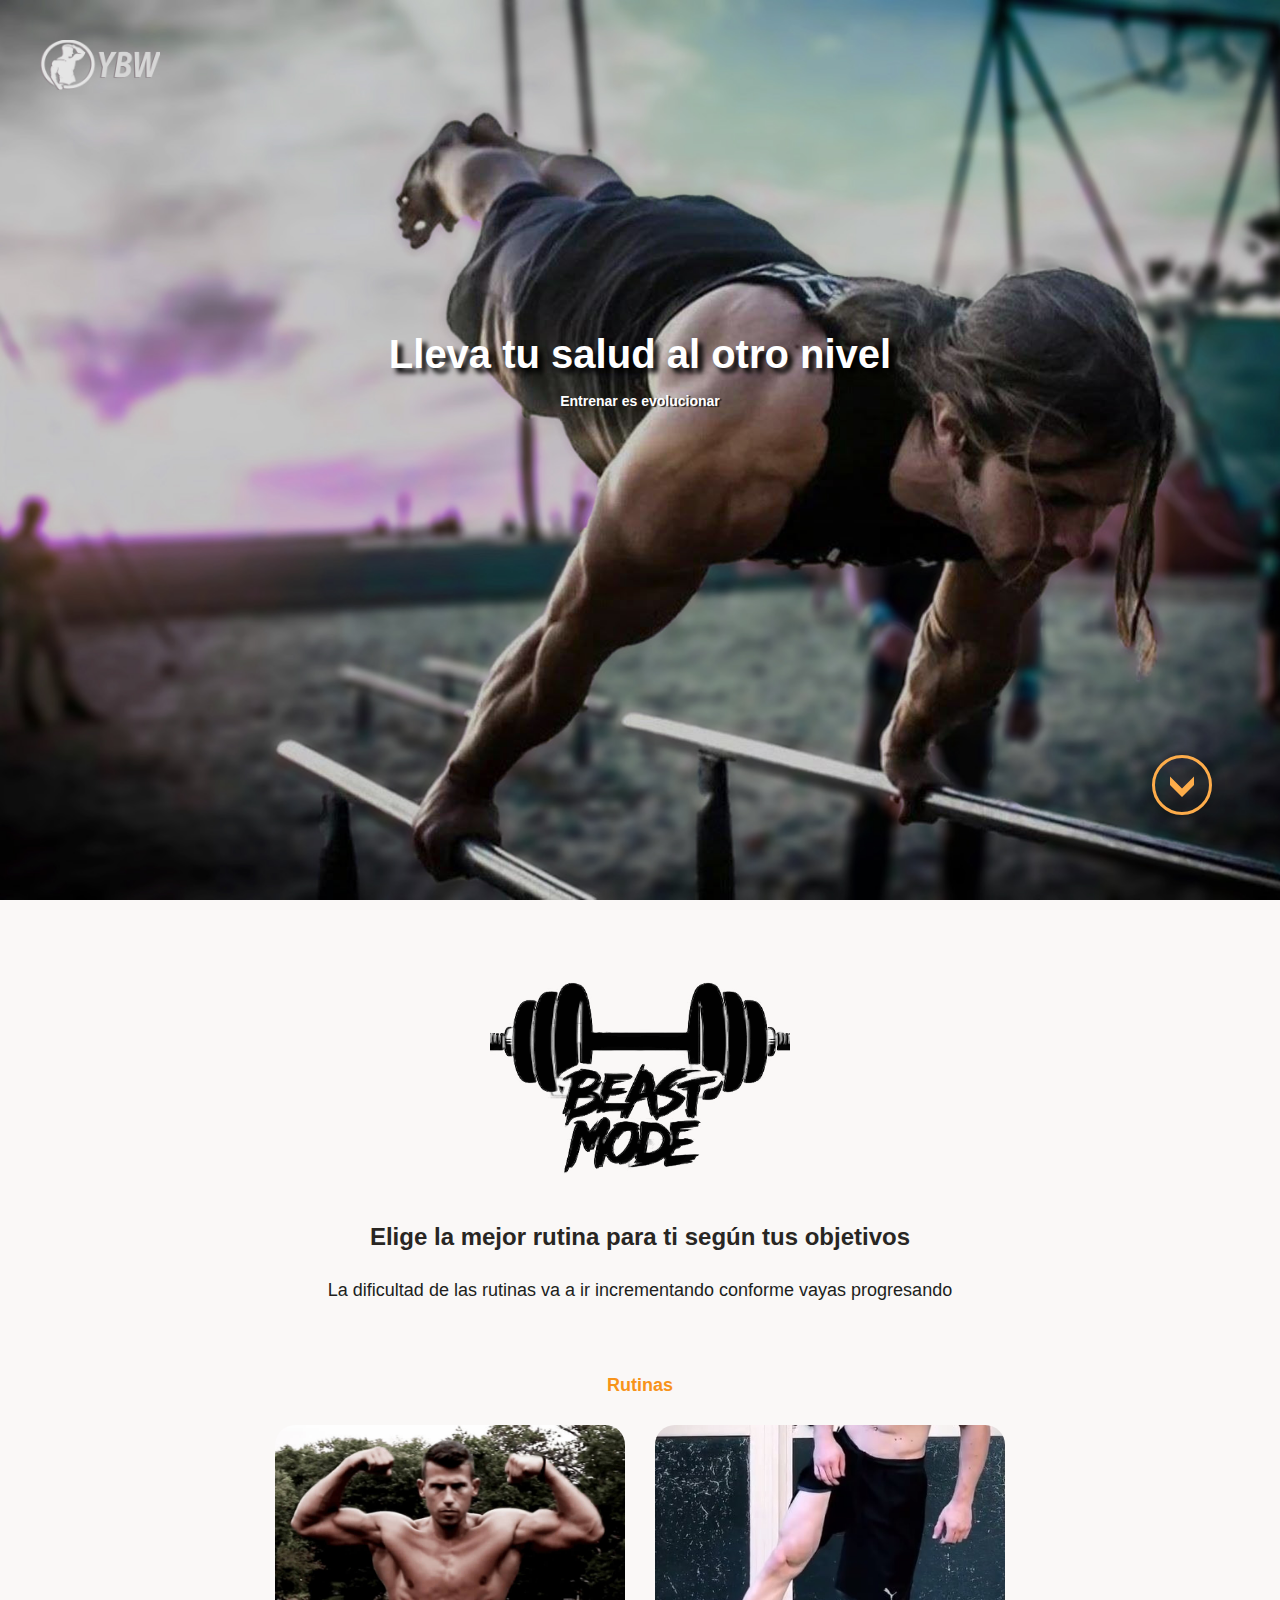
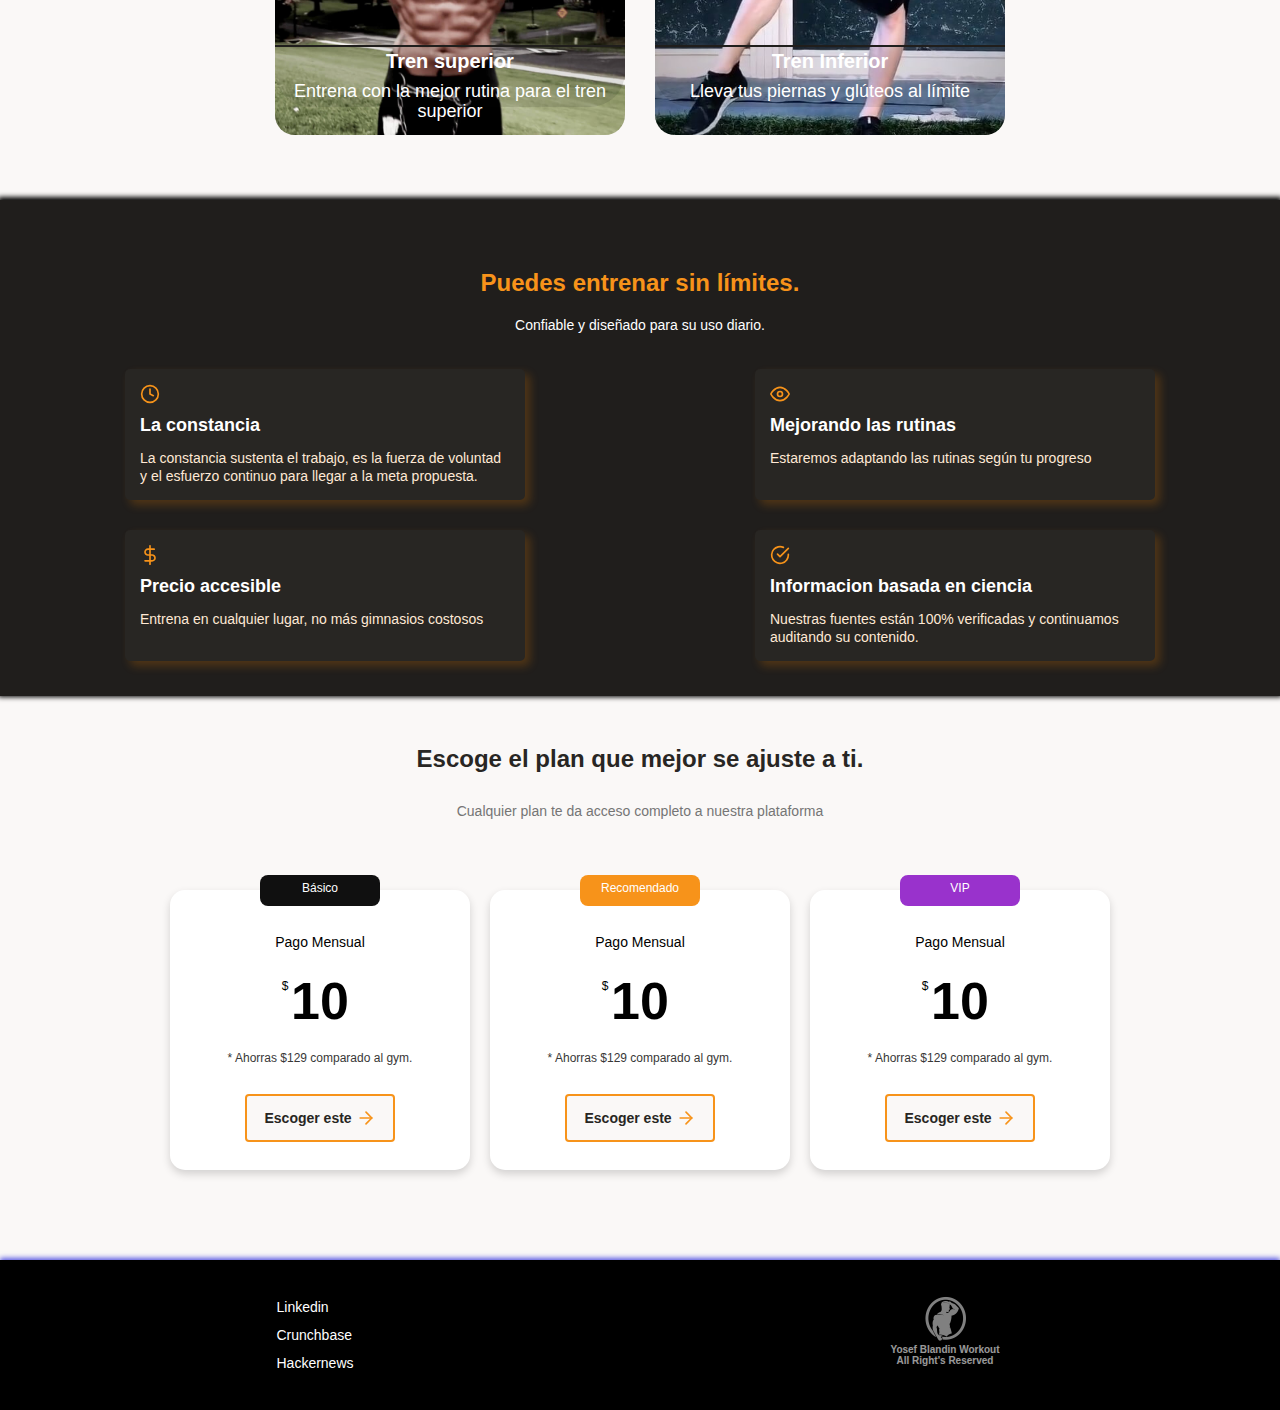
<file: index.html>
<!DOCTYPE html>
<html lang="en">
<head>
    <meta charset="UTF-8">
    <meta name="viewport" content="width=device-width, initial-scale=1.0">
    <title>Document</title>
    <link href=“https://fonts.googleapis.com/css2?family=DM+Sans:wght@400;500;700&family=Inter:wght@300;500&display=swap” />
    <link rel="stylesheet" href="css/styles.css">
    <link rel="stylesheet" href="css/tablet.css" media="(min-width: 768px)" />
    <link rel="stylesheet" href="css/desktop.css" media="(min-width:960px)">
</head>
<body>
    <header class="header" id="header">
    <img class="header__img" src="./assets/img/ybw_logo.png" alt="logo">
    <div class="header__title-container">
        <h1>Lleva tu salud al otro nivel</h1>
        <p>Entrenar es evolucionar</p>
        <a href="#plans" class="header__button"><span class="header__button--arrow"></span> </a>
    </div>
    </header>
    <main>
        <section class="exchange-container">
          <div class="exchange-container__backgroundImg"></div>
            <div class="exchange-container__title">
                <h2>Elige la mejor rutina para ti según tus objetivos</h2>
                <p>La dificultad de las rutinas va a ir incrementando conforme vayas progresando</p>
            </div>
            <h3 class="main-exercises-container-title">Rutinas</h3>
            <main class="exchange__exercises">
                        <a href="superior_train.html">
                            <span class="exercises__routine">
                                <div class="exercises__details">
                                    <h4 class="exercises__title">Tren superior</h4>
                                    <p>Entrena con la mejor rutina para el tren superior</p>
                                </div>
                            </span>
                        </a>
                        <a href="./lower_train.html">
                            <span class="exercises__routine exercises__routine--second-routine">
                                <div class="exercises__details">
                                    <h4 class="exercises__title">Tren Inferior</h4>
                                    <p>Lleva tus piernas y glúteos al límite</p>
                                </div>
                            </span>
                        </a>
                        </div>        
                        </div>
                </section>
            </main>
        <section class="productDescription">
            <div class="productDescription__title">
                <h2>Puedes entrenar sin límites.</h2>
                <p>Confiable y diseñado para su uso diario.</p>
            </div>
            <section class="productCards">
                <article class="productCards__productDetailCard">
                    <span class="clock"></span>
                    <p class="productDetailCard__title">La constancia</p>
                    <p class="productDetailCard__body">La constancia sustenta el trabajo, es la fuerza de voluntad y el esfuerzo continuo para llegar a la meta propuesta.</p>
                </article>
                <article class="productCards__productDetailCard">
                    <span class="eye"></span>
                    <p class="productDetailCard__title">Mejorando las rutinas</p>
                    <p class="productDetailCard__body">Estaremos adaptando las rutinas según tu progreso</p>
                </article>
                <article class="productCards__productDetailCard">
                    <span class="dollar"></span>
                    <p class="productDetailCard__title">Precio accesible</p>
                    <p class="productDetailCard__body">Entrena en cualquier lugar, no más gimnasios costosos</p>
                </article>
                <article class="productCards__productDetailCard">
                    <span class="checkCircle"></span>
                    <p class="productDetailCard__title">Informacion basada en ciencia</p>
                    <p class="productDetailCard__body">Nuestras fuentes están 100% verificadas y continuamos auditando su contenido.</p>
                </article>
            </section>
        </section>
        <section class="bitcoinImg-container">
            <h2>Comienza hoy.</h2>
            <picture>
                
            </picture>
        </section>
        <section class="plans" id="plans">
            <div class="plans__title">
                <h2>
                    Escoge el plan que mejor se ajuste a ti.
                </h2>
                <p>Cualquier plan te da acceso completo a nuestra plataforma</p>
            </div>
                <section class="plans__slider"> 
                    <article class="slider__card">
                        <p class="recommended basic">Básico</p>
                        <div class="slider__card__info-container">
                            <h3 class="info-container__title">Pago Mensual</h3>
                            <p class="info-container__price"><span>$</span> 10</p>
                            <p class="info-container__saving">* Ahorras $129 comparado al gym.</p>
                            <button class="info-container__ca">Escoger este <span></span></button>
                        </div>
                    </article>
                    <article class="slider__card">
                        <p class="recommended recommended">Recomendado</p>
                        <div class="slider__card__info-container">
                            <h3 class="info-container__title">Pago Mensual</h3>
                            <p class="info-container__price"><span>$</span> 10</p>
                            <p class="info-container__saving">* Ahorras $129 comparado al gym.</p>
                            <button class="info-container__ca">Escoger este <span></span></button>
                        </div>
                    </article>
                    <article class="slider__card">
                        <p class="recommended vip">VIP</p>
                        <div class="slider__card__info-container">
                            <h3 class="info-container__title">Pago Mensual</h3>
                            <p class="info-container__price"><span>$</span> 10</p>
                            <p class="info-container__saving">* Ahorras $129 comparado al gym.</p>
                            <button class="info-container__ca">Escoger este <span></span></button>
                        </div>
                    </article>
                </section>
            
        </section>
    </main>
    <footer class="footer">
    <section class="footer__left">
        <ul>
            <li><a href="#">Linkedin</a> </li>
            <li><a href="#">Crunchbase</a> </li>
            <li><a href="#">Hackernews</a> </li>
        </ul>
    </section>
    <section class="footer__right">
        <img src="./assets/img/ybw-logo1.png" alt="Logo de Batatabit 2020">
        <p>Yosef Blandin Workout</p>
        <p>All Right's Reserved</p>
    </section>
    </footer>
    <script src="./js/app.js"></script>
</body>
</html>
</file>
<file: css/styles.css>
* {
  -webkit-box-sizing: border-box;
          box-sizing: border-box;
  margin: 0;
  padding: 0;
}

html {
  font-size: 62.5%;
  scroll-behavior: smooth;
  font-family: 'Segoe UI', Tahoma, Geneva, Verdana, sans-serif;
}

.header {
  position: relative;
  display: -webkit-box;
  display: -ms-flexbox;
  display: flex;
  -webkit-box-orient: vertical;
  -webkit-box-direction: normal;
      -ms-flex-direction: column;
          flex-direction: column;
  -webkit-box-pack: space-evenly;
      -ms-flex-pack: space-evenly;
          justify-content: space-evenly;
  width: 100%;
  min-width: 320px;
  height: 334px;
  text-align: center;
  background-color: #282623;
  background: url(../assets/img/background1.jpg) no-repeat center/cover;
}

.header__img {
  width: 120px;
  height: 50px;
  margin-top: 40px;
  -ms-flex-item-align: center;
      -ms-grid-row-align: center;
      align-self: center;
}

.header__title-container {
  width: 90%;
  min-width: 288px;
  max-width: 900px;
  height: 218px;
  margin-top: 60px;
  text-align: center;
  -ms-flex-item-align: center;
      -ms-grid-row-align: center;
      align-self: center;
}

.header h1 {
  font-size: 2.4rem;
  font-weight: bold;
  line-height: 2.6rem;
  color: #fff;
  text-shadow: 5px 5px 5px black;
}

.header p {
  margin-top: 25px;
  font-size: 1.4rem;
  font-weight: 600;
  line-height: 1.8rem;
  color: #fff;
  text-shadow: 2px 1px 1px #201E1C;
}

.header .header__button {
  position: absolute;
  top: 270px;
  left: calc(50% - 115px);
  display: block;
  margin-top: 35px;
  padding: 15px;
  width: 229px;
  height: 48px;
  text-decoration: none;
  font-size: 1.4rem;
  font-weight: bold;
  color: #282623;
  border: none;
  border-radius: 5px;
  background-color: #FAF8F7;
  -webkit-box-shadow: 0px 0px 13px rgba(89, 73, 80, 0.16);
          box-shadow: 0px 0px 13px rgba(89, 73, 80, 0.16);
  -webkit-transition: 0.5s;
  transition: 0.5s;
}

.header .header__button::before {
  content: 'Conoce Nuestros Planes';
}

.header .header__button:active, .header .header__button:hover {
  -webkit-transform: scale(1.1);
          transform: scale(1.1);
}

.header .header__button--arrow {
  display: inline-block;
  width: 20px;
  height: 20px;
  margin-bottom: 10px;
  background-size: cover;
  background-position: center;
  background-repeat: no-repeat;
  width: 13px;
  height: 8px;
  margin-bottom: 0;
  margin-left: 10px;
  background-image: url(../assets/icons/down-arrow.svg);
  -webkit-transition: 1s;
  transition: 1s;
}

.header .header__button--arrow--up {
  background-image: url(../assets/icons/up-arrow.svg);
}

.exchange-container {
  width: 100%;
  height: auto;
  padding-top: 80px;
  padding-bottom: 50px;
  text-align: center;
  background-color: #FAF8F7;
}

.exchange-container__title {
  width: 90%;
  min-width: 288px;
  max-width: 900px;
  margin: 0 auto;
}

.exchange-container__backgroundImg {
  width: 300px;
  height: 200px;
  margin: 0 auto;
  margin-bottom: 50px;
  background: url("../assets/img/main__exchange--logo.png") no-repeat center/cover;
}

.exchange-container h2 {
  margin-bottom: 30px;
  font-size: 2.4rem;
  font-weight: bold;
  line-height: 2.6rem;
  color: #282623;
}

.exchange-container p {
  margin-bottom: 60px;
  font-size: 1.8rem;
  font-weight: 400;
  line-height: 2rem;
  color: #201E1C;
}

.exchange-container .main-exercises-container-title {
  text-align: center;
  margin: 15px;
  font-size: 1.8rem;
  color: #F7931A;
}

.exchange-container .exchange__exercises {
  position: relative;
  display: -webkit-box;
  display: -ms-flexbox;
  display: flex;
  -webkit-box-orient: vertical;
  -webkit-box-direction: normal;
      -ms-flex-direction: column;
          flex-direction: column;
  -webkit-box-pack: center;
      -ms-flex-pack: center;
          justify-content: center;
  -webkit-box-align: center;
      -ms-flex-align: center;
          align-items: center;
  width: 100vw;
  max-width: 100%;
  overflow-y: hidden;
  scroll-snap-align: center;
  -ms-scroll-snap-type: x proximity;
      scroll-snap-type: x proximity;
  overflow-x: scroll;
  overscroll-behavior-x: contain;
}

.exchange-container .exchange__exercises a {
  text-decoration: none;
}

.exchange-container .exchange__exercises .exercises__routine {
  display: inline-block;
  width: 95vw;
  -ms-grid-column-align: center;
      justify-self: center;
  max-width: 350px;
  margin: 20px 0;
  height: 310px;
  border-radius: 20px;
  background: url(../assets/img/superior_train.jpg) no-repeat center/cover;
  -webkit-transition: 0.25s;
  transition: 0.25s;
  -webkit-transform-origin: center;
          transform-origin: center;
}

.exchange-container .exchange__exercises .exercises__routine:hover {
  -webkit-transform: scale(1.05);
          transform: scale(1.05);
  -webkit-transition: 0.25s;
  transition: 0.25s;
}

.exchange-container .exchange__exercises .exercises__routine--second-routine {
  background-image: url(../assets/img/lower_train.jpg);
}

.exchange-container .exchange__exercises .exercises__routine .exercises__details {
  position: relative;
  padding: 5px;
  display: -webkit-box;
  display: -ms-flexbox;
  display: flex;
  -webkit-box-orient: vertical;
  -webkit-box-direction: normal;
      -ms-flex-direction: column;
          flex-direction: column;
  margin: auto;
  width: 100%;
  height: 20%;
  top: 220px;
  right: 0;
  bottom: 0;
  left: 0;
  font-size: 2rem;
  font-weight: 500;
  line-height: 1.9rem;
  color: #fff;
  background-color: rgba(7, 7, 7, 0.1);
  border-radius: 0 0 35px 35px;
  border-top: 2px solid #201E1C;
}

.exchange-container .exchange__exercises .exercises__routine .exercises__details p {
  margin-top: 10px;
  color: #fff;
}

.productDescription {
  position: relative;
  width: 100%;
  min-width: 320px;
  height: auto;
  padding: 20px 10px;
  background-color: #201E1C;
  -webkit-box-shadow: 0px -1px 5px 2px black;
          box-shadow: 0px -1px 5px 2px black;
}

.productDescription__title {
  width: 90%;
  min-width: 288px;
  height: auto;
  margin: 0 auto;
  margin-top: 50px;
  text-align: center;
}

.productDescription__title h2 {
  margin-bottom: 20px;
  font-size: 2.4rem;
  font-weight: bold;
  line-height: 2.6rem;
  color: #F7931A;
}

.productDescription__title p {
  margin-bottom: 20px;
  font-size: 1.4rem;
  font-weight: 500;
  line-height: 1.8rem;
  color: #fff;
}

.productDescription .productCards__productDetailCard {
  width: 90%;
  min-width: 288px;
  max-width: 400px;
  height: auto;
  margin: 15px auto;
  padding: 15px 15px;
  background-color: #282623;
  border-radius: 5px;
  -webkit-box-shadow: 5px 5px 10px rgba(246, 132, 0, 0.23);
          box-shadow: 5px 5px 10px rgba(246, 132, 0, 0.23);
}

.productDescription .productCards__productDetailCard span {
  display: inline-block;
  width: 20px;
  height: 20px;
  margin-bottom: 10px;
  background-size: cover;
  background-position: center;
  background-repeat: no-repeat;
}

.productDescription .productCards__productDetailCard .clock {
  background-image: url(../assets/icons/clock.svg);
}

.productDescription .productCards__productDetailCard .eye {
  background-image: url(../assets/icons/eye.svg);
}

.productDescription .productCards__productDetailCard .dollar {
  background-image: url(../assets/icons/dollar-sign.svg);
}

.productDescription .productCards__productDetailCard .checkCircle {
  background-image: url(../assets/icons/check-circle.svg);
}

.productDescription .productCards__productDetailCard .productDetailCard__title {
  margin-bottom: 15px;
  font-size: 1.8rem;
  font-weight: bold;
  line-height: 1.8rem;
  color: #fff;
}

.productDescription .productCards__productDetailCard .productDetailCard__body {
  font-size: 1.4rem;
  font-weight: 500;
  line-height: 1.8rem;
  color: #FFE9D5;
}

.bitcoinImg-container {
  display: inline-block;
  width: 20px;
  height: 20px;
  margin-bottom: 10px;
  background-size: cover;
  background-position: center;
  background-repeat: no-repeat;
  width: 100%;
  min-width: 320px;
  height: 46vh;
  background-image: url(../assets/img/bigbaby.jpg);
}

.bitcoinImg-container h2 {
  padding-top: 40px;
  font-size: 2.4rem;
  font-weight: bold;
  line-height: 2.6rem;
  text-align: center;
  color: #fff;
}

.plans {
  width: 100%;
  min-width: 320px;
  padding-bottom: 70px;
  text-align: center;
  background-color: #FAF8F7;
}

.plans__title {
  width: 90%;
  min-width: 288px;
  height: auto;
  margin: 0 auto;
  margin-bottom: 50px;
}

.plans__title h2 {
  padding-top: 50px;
  font-size: 2.4rem;
  font-weight: bold;
  line-height: 2.6rem;
  color: #282623;
}

.plans__title p {
  padding-top: 30px;
  font-size: 1.4rem;
  font-weight: 500;
  line-height: 1.8rem;
  color: #757575;
}

.plans__slider {
  display: -webkit-box;
  display: -ms-flexbox;
  display: flex;
  -webkit-box-align: center;
      -ms-flex-align: center;
          align-items: center;
  -webkit-column-gap: 20px;
          column-gap: 20px;
  height: 316px;
  padding: 0 10px;
  min-height: 316px;
  overflow-x: scroll;
  overflow-y: hidden;
  overscroll-behavior-x: contain;
  -ms-scroll-snap-type: x proximity;
      scroll-snap-type: x proximity;
}

.plans__slider .slider__card {
  display: -webkit-box;
  display: -ms-flexbox;
  display: flex;
  -webkit-box-pack: center;
      -ms-flex-pack: center;
          justify-content: center;
  position: relative;
  width: 70%;
  min-width: 250px;
  max-width: 300px;
  height: 250px;
  background-color: #fff;
  border-radius: 15px;
  -webkit-box-shadow: 0 4px 8px rgba(8, 8, 8, 0.16);
          box-shadow: 0 4px 8px rgba(8, 8, 8, 0.16);
}

.plans__slider .slider__card .recommended {
  position: absolute;
  width: 120px;
  height: 31px;
  padding: 6px;
  top: -15px;
  left: calc(50% - 60px);
  font-size: 1.2rem;
  color: #fff;
  background-color: #F7931A;
  border-radius: 8px;
}

.plans__slider .slider__card .basic {
  background-color: #101010;
}

.plans__slider .slider__card .vip {
  background-color: darkorchid;
}

.plans__slider .slider__card .slider__card__info-container {
  display: -webkit-box;
  display: -ms-flexbox;
  display: flex;
  -webkit-box-orient: vertical;
  -webkit-box-direction: normal;
      -ms-flex-direction: column;
          flex-direction: column;
  -webkit-box-pack: space-evenly;
      -ms-flex-pack: space-evenly;
          justify-content: space-evenly;
  -webkit-box-align: center;
      -ms-flex-align: center;
          align-items: center;
}

.plans__slider .slider__card .slider__card__info-container .info-container__title {
  padding-top: 15px;
  font-size: 1.4rem;
  font-weight: 500;
  line-height: 1.8rem;
  color: black;
}

.plans__slider .slider__card .slider__card__info-container .info-container__price {
  font-size: 5.2rem;
  font-weight: bold;
  line-height: 4.3rem;
  color: black;
}

.plans__slider .slider__card .slider__card__info-container .info-container__price span {
  position: absolute;
  top: 60px;
  right: 70px;
  left: 0;
  font-size: 1.2rem;
  font-weight: 500;
}

.plans__slider .slider__card .slider__card__info-container .info-container__saving {
  font-size: 1.2rem;
  color: #383737;
}

.plans__slider .slider__card .slider__card__info-container .info-container__ca {
  width: 150px;
  height: 48px;
  font-size: 1.4rem;
  font-weight: bold;
  line-height: 1.8rem;
  color: #282623;
  background-color: #faf8f7;
  border-radius: 4px;
  border: 2px solid #F7931A;
  cursor: pointer;
}

.plans__slider .slider__card .slider__card__info-container .info-container__ca span {
  display: inline-block;
  width: 20px;
  height: 20px;
  margin-bottom: 10px;
  background-size: cover;
  background-position: center;
  background-repeat: no-repeat;
  vertical-align: text-bottom;
  margin: -2px 0;
  background-image: url(../assets/icons/arrow-right-orange.svg);
}

.footer {
  position: relative;
  display: -webkit-box;
  display: -ms-flexbox;
  display: flex;
  width: 100%;
  height: 150px;
  background: black;
  -webkit-box-shadow: 0 -2px 5px #5857e2;
          box-shadow: 0 -2px 5px #5857e2;
}

.footer section {
  display: -webkit-box;
  display: -ms-flexbox;
  display: flex;
  -webkit-box-align: center;
      -ms-flex-align: center;
          align-items: center;
  -webkit-box-pack: center;
      -ms-flex-pack: center;
          justify-content: center;
  width: 50%;
}

.footer__left ul {
  font-size: 1.4rem;
  font-weight: 500;
  line-height: 1.8rem;
  list-style: none;
}

.footer__left ul li {
  margin: 10px 0;
}

.footer__left ul li a {
  text-decoration: none;
  color: #fff;
}

.footer__right img {
  width: 50px;
}

.footer__right {
  display: -webkit-box;
  display: -ms-flexbox;
  display: flex;
  -webkit-box-orient: vertical;
  -webkit-box-direction: normal;
      -ms-flex-direction: column;
          flex-direction: column;
  text-align: center;
  margin-bottom: 10px;
  margin-right: 20px;
  font-weight: bold;
  color: #fff;
  opacity: 0.6;
}
/*# sourceMappingURL=styles.css.map */
</file>
<file: css/tablet.css>
.exchange-container {
  display: -webkit-box;
  display: -ms-flexbox;
  display: flex;
  -webkit-box-orient: vertical;
  -webkit-box-direction: normal;
      -ms-flex-direction: column;
          flex-direction: column;
}

.exchange-container .exchange__exercises {
  -webkit-box-orient: horizontal;
  -webkit-box-direction: normal;
      -ms-flex-direction: row;
          flex-direction: row;
  -webkit-column-gap: 30px;
          column-gap: 30px;
  overflow: hidden;
}

.bitcoinImg-container {
  display: none;
}
/*# sourceMappingURL=tablet.css.map */
</file>
<file: css/desktop.css>
.header {
  -webkit-box-orient: horizontal;
  -webkit-box-direction: normal;
      -ms-flex-direction: row;
          flex-direction: row;
  -webkit-box-pack: start;
      -ms-flex-pack: start;
          justify-content: start;
  height: 100vh;
  min-width: 100%;
}

.header__img {
  position: absolute;
  margin: 40px;
  -ms-flex-item-align: start;
      align-self: flex-start;
}

.header__title-container {
  margin: 0 auto;
}

.header h1 {
  font-size: 4rem;
}

.header .header__button {
  display: -webkit-box;
  display: -ms-flexbox;
  display: flex;
  -webkit-box-pack: center;
      -ms-flex-pack: center;
          justify-content: center;
  z-index: 10;
  position: fixed;
  left: 90vw;
  top: 80vh;
  border-radius: 50%;
  width: 60px;
  height: 60px;
  background-color: transparent;
  border: 3px solid #fdac4a;
  -webkit-box-shadow: 0px 0px 13px rgba(0, 0, 0, 0.3);
          box-shadow: 0px 0px 13px rgba(0, 0, 0, 0.3);
}

.header .header__button::before {
  display: none;
}

.header .header__button .header__button--arrow {
  width: 100%;
  height: 100%;
  margin: 0;
}

.exchange-container {
  height: 100vh;
}

.productCards {
  display: -ms-grid;
  display: grid;
  -ms-grid-columns: (1fr)[2];
      grid-template-columns: repeat(2, 1fr);
}

.plans__slider {
  -webkit-box-pack: center;
      -ms-flex-pack: center;
          justify-content: center;
  padding: 20px 0;
  overflow: hidden;
  height: auto;
}

.plans__slider .slider__card {
  height: 280px;
}

.plans__slider
.slider__card
.slider__card__info-container
.info-container__price span {
  top: 75px;
}
/*# sourceMappingURL=desktop.css.map */
</file>
